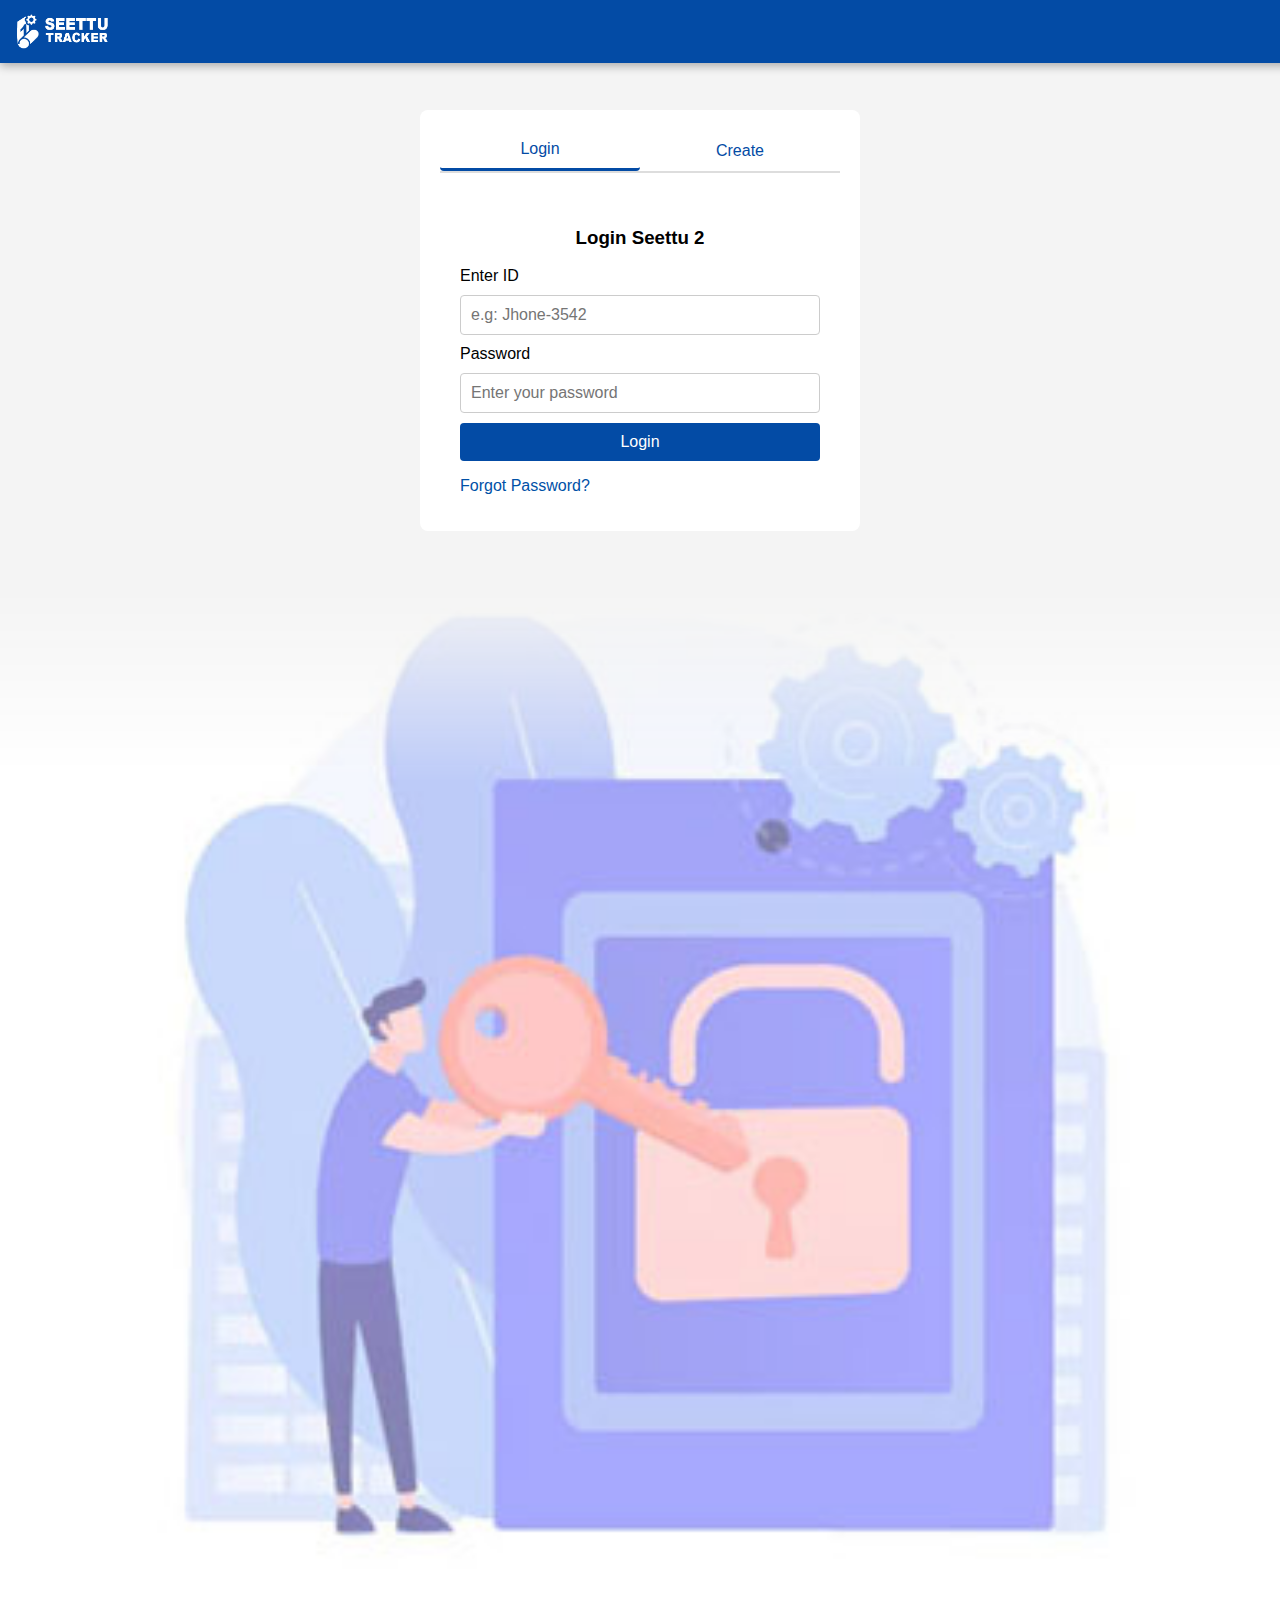
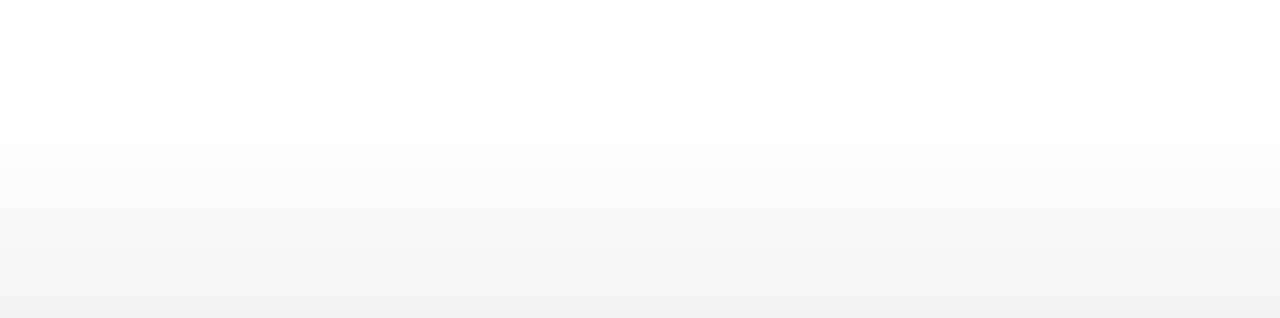
<file: auth.html>
<!DOCTYPE html>
<html lang="en">
<head>
  <meta charset="UTF-8">
  <title>Admin Login</title>
  <link rel="stylesheet" href="CSS/style.css">
<meta name="viewport" content="width=device-width, initial-scale=1.0, maximum-scale=1.0, user-scalable=no">
</head>
<body>

  <!-- Header -->
<div class="header">
  <!-- Left: Logo -->
  <img class="logo" src="icons/Logo.png">



  <!-- Right: Dropdown -->
  <div class="dropdown">
    <button class="dropbtn"><i class="fa-solid fa-ellipsis-vertical"></i></button>
    <div class="dropdown-content">
      <a href="setup.html"><i class="fa-solid fa-gear"></i> Setup Plan</a>
      <a id="printData"><i class="fa-solid fa-print"></i> Print</a>
      <a href="about.html"><i class="fa-solid fa-info"></i> About</a>
    </div>
  </div>
</div>


  </div>


  <div class="auth-container">
    <!-- Tabs -->
    <div class="auth-tabs">
      <button id="loginTab" class="tab-btn active">Login</button>
      <button id="createTab" class="tab-btn">Create</button>
    </div>

    <!-- Login Form (default active) -->
    <form id="loginForm" class="auth-form active">
      <h3>Login Seettu 2</h3>
      <label for="createPhone">Enter ID</label>
      <input type="text" id="loginId" placeholder="e.g: Jhone-3542" required>
      <label for="createPhone">Password</label>
      <input type="password" id="loginPass" placeholder="Enter your password" required>
      <button type="submit">Login</button>
      <p id="forgotPass" style="cursor:pointer; color: #0051a7; text-transform: none;">Forgot Password?</p>    
      <!-- 🔽 Add your image here -->


    </form>

    <!-- Create Form -->
    <form id="createForm" class="auth-form">
      <h3>Create Seettu</h3>
      <label for="createPhone">Phone Number</label>
      <input type="text" id="createPhone" placeholder="+9477XXXXXXX" required>
      <label for="createPhone">Enter Seettu Name</label>
      <input type="text" id="createName" placeholder="Enter seettu / your name" required>
      <label for="createPhone">Password</label>
      <input type="password" id="createPass" placeholder="Enter your password" required>
      <label for="createPhone">Confirm Password</label>
      <input type="password" id="confirmPass" placeholder="Confirm your password" required>
      <button type="submit">Create</button>
    </form>

  </div>

      <!-- 🔽 Add your image here -->
      <div class="setup-image">
        <img src="images/Background-1.jpg" alt="Background">
      </div>
  <script src="JS/auth.js"></script>
<script>
  document.getElementById("forgotPass").addEventListener("click", () => {
    window.location.href = "forgot.html";
  });
</script>

</body>
</html>
</file>
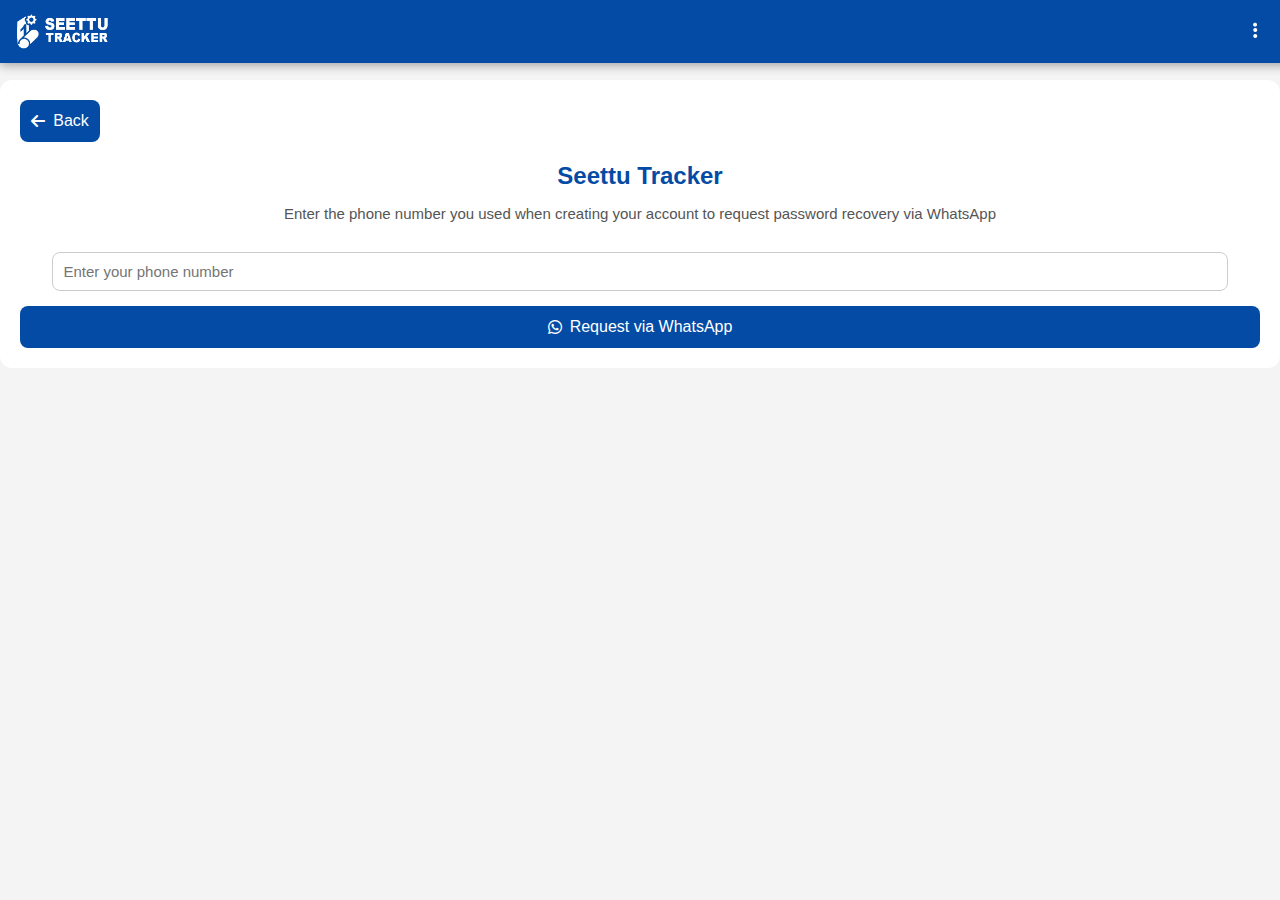
<file: forgot.html>
<!DOCTYPE html>
<html lang="en">
<head>
  <meta charset="UTF-8">
  <meta name="viewport" content="width=device-width, initial-scale=1.0, maximum-scale=1.0, user-scalable=no">
  <title>Forgot Password - Seettu Tracker</title>
  <link rel="stylesheet" href="https://cdnjs.cloudflare.com/ajax/libs/font-awesome/6.5.0/css/all.min.css">
  <link rel="stylesheet" href="CSS/style.css">
  <link rel="icon" type="image/x-icon" href="icons/icon-192.ico">
  <style>
    body {
      font-family: Arial, sans-serif;
      background: #f4f4f4;
      display: flex;
      justify-content: center;
      align-items: center;
    }

    .forgot-container {
      width: 100%;
      background: #fff;
      padding: 20px;
      border-radius: 12px;
      text-align: center;
      margin-top: 20px;
    }

    h2 {
      color: #034ba5;
      margin-bottom: 15px;
    }
    p {
      font-size: 15px;
      color: #555;
      margin-bottom: 20px;
    }
    input[type="tel"] {
      width: 93%;
      padding: 10px;
      font-size: 15px;
      border: 1px solid #ccc;
      border-radius: 8px;
      margin-bottom: 15px;
    }
    button {
      width: 100%;
      padding: 12px;
      font-size: 16px;
      background: #034ba5;
      color: #fff;
      border: none;
      border-radius: 8px;
      cursor: pointer;
      display: flex;
      align-items: center;
      justify-content: center;
      gap: 8px;
    }
    button:hover {
      background: #002f66;
    }
    .back-link {
      display: block;
      margin-top: 15px;
      text-decoration: none;
      font-size: 14px;
      color: #034ba5;
    }
  </style>
</head>
<body>

  <!-- Header -->
<div class="header">
  <!-- Left: Logo -->
  <img class="logo" src="icons/Logo.png">



  <!-- Right: Dropdown -->
  <div class="dropdown">
    <button class="dropbtn"><i class="fa-solid fa-ellipsis-vertical"></i></button>
    <div class="dropdown-content">
      <a href="setup.html"><i class="fa-solid fa-gear"></i> Setup Plan</a>
      <a id="printData"><i class="fa-solid fa-print"></i> Print</a>
      <a href="about.html"><i class="fa-solid fa-info"></i> About</a>
    </div>
  </div>
</div>

  </div>




  <div class="forgot-container">

  <!-- Back Button -->
  <div style="width: 80px;">
    <button onclick="history.back()"><i class="fa-solid fa-arrow-left"></i> Back</button>
  </div>

    <h2>Seettu Tracker</h2>
    <p>Enter the phone number you used when creating your account to request password recovery via WhatsApp</p>
    
    <input type="tel" id="phoneNumber" placeholder="Enter your phone number">
    <button onclick="sendRequest()"><i class="fa-brands fa-whatsapp"></i> Request via WhatsApp</button>
    

  </div>

  <script>
    function sendRequest() {
      const number = document.getElementById('phoneNumber').value.trim();
      if (!number) {
        alert('Please enter your phone number.');
        return;
      }
      const message = encodeURIComponent(`*Hello Admin*, I would like to recover my Seettu Tracker App password for the phone number: *${number}*`);
      const whatsappUrl = `https://wa.me/94784582025?text=${message}`;
      window.open(whatsappUrl, "_blank");
    }
  </script>
</body>
</html>
</file>
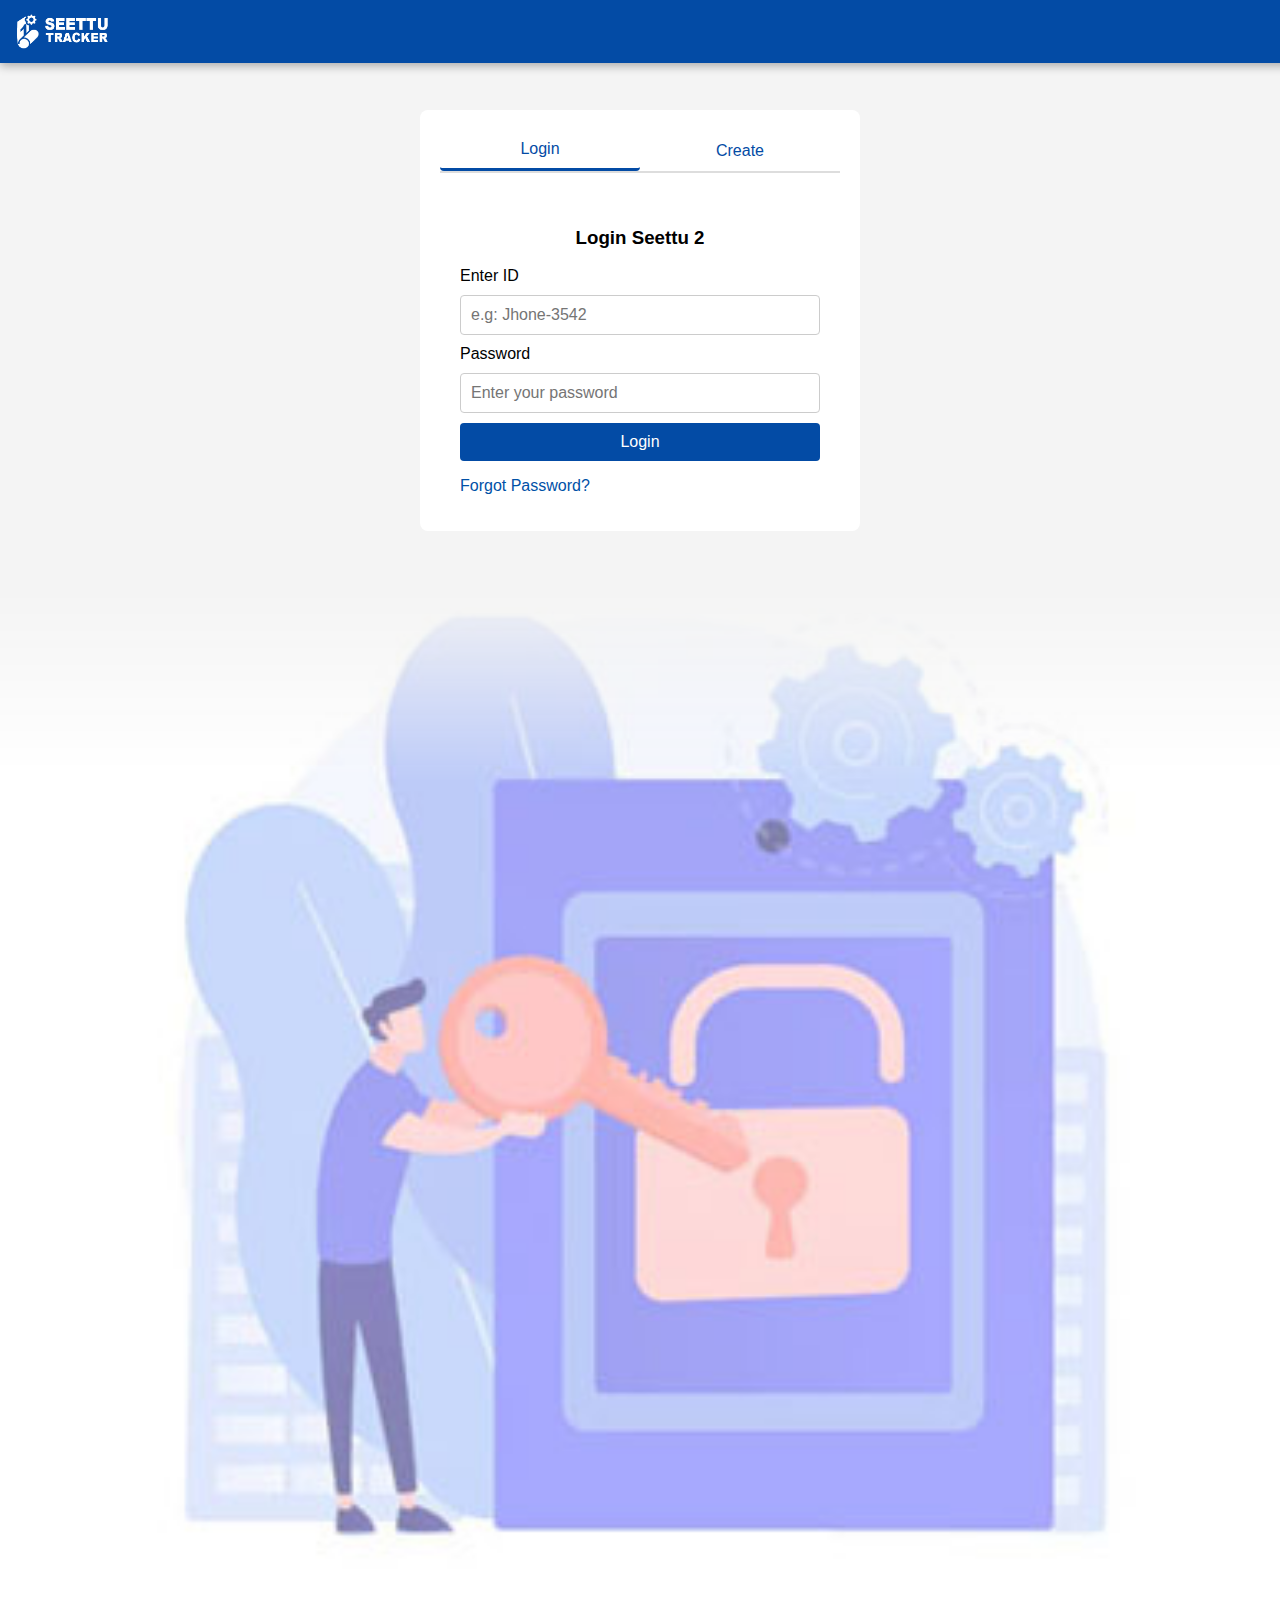
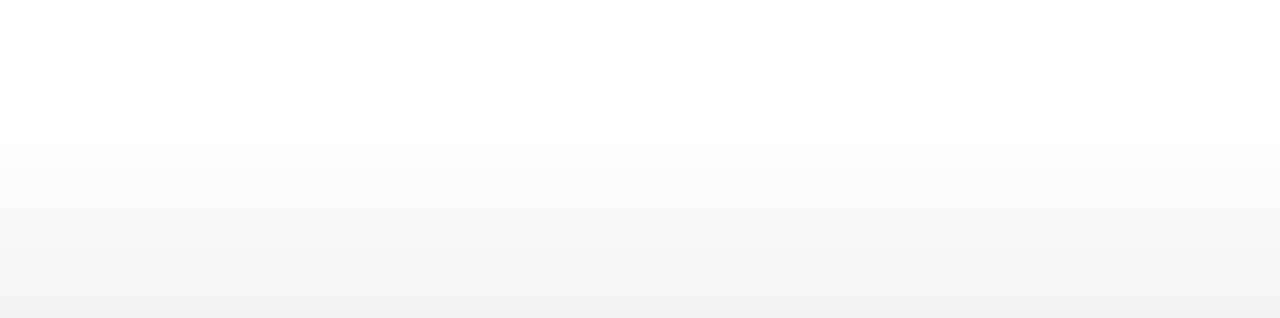
<file: setup.html>
<!DOCTYPE html>
<html lang="en">
<head>
  <meta charset="UTF-8">
<meta name="viewport" content="width=device-width, initial-scale=1.0, maximum-scale=1.0, user-scalable=no">
  <title>Seettu Admin</title>
  <link rel="stylesheet" href="CSS/style.css">
  <link rel="stylesheet" href="https://cdnjs.cloudflare.com/ajax/libs/font-awesome/6.5.0/css/all.min.css">
  <link rel="icon" type="image/x-icon" href="icons/icon-192.ico">


</head>
<body>


<div class="header">
  <img class="logo" src="icons/Logo.png">  

  <!-- Center: Admin ID -->
<div class="admin-id-container">
  <span>ID: </span><span id="navbarAdminId" >-</span>
  <i id="copyAdminId" class="fa-solid fa-copy" 
     style="cursor: pointer; margin-left: 8px;"></i>
</div>

  </div>
  <div class="dropdown">
    <button class="dropbtn"><i class="fa-solid fa-ellipsis-vertical"></i></button>
    <div class="dropdown-content">
  <a href="index.html"><i class="fa-solid fa-area-chart"></i> Tracker</a>
  <a id="exportData"><i class="fa-solid fa-file-export"></i> Export</a>
  <a id="importData"><i class="fa-solid fa-file-import"></i> Import</a>
<!-- Hidden file input for import -->
<input type="file" id="importFile" accept="application/json" style="display:none;">
      <a href="about.html"><i class="fa-solid fa-info"></i> About</a>
<a href="#" id="resetPaymentsa"><i class="fa-solid fa-rotate-left"></i> Logout</a>
    </div>
  </div>
</div>

<span id="navbarAdminId"></span>



<!-- Step 1: Plan Form -->
<div id="step1" class="step active"><br>
  <h2>Setup Seettu Plan</h2>
  <form id="planForm">
    <p align="center">Select Starting Date</p>
    <input type="date" id="startDate" required>
    <input type="number" id="peopleCount" placeholder="Number of People" required>
    <input type="number" id="totalAmount" placeholder="Total Amount" required>
    <select id="frequency" required>
      <option value="">Select Frequency</option>
      <option value="Daily">Daily</option>
      <option value="Weekly">Weekly</option>
      <option value="Monthly">Monthly</option>
    </select>
    <button type="submit" id="nextBtn">Next</button>
  </form>
    <!-- 🔽 Add your image here -->
  <div class="setup-image">
    <img src="images/Background.jpg" alt="Background">
  </div>
  <div id="planInfo" class="message"></div>
</div>


<!-- Step 2: Member Form -->
<div id="step2" class="step"><br>
  <h2>Add Members</h2>
  <form id="registrationForm">
    <select id="number" required></select>
    <input type="text" id="name" placeholder="Full Name" required>
    <input type="text" id="phone" placeholder="Phone Number (optional)">
    <button type="submit">Register</button>
  </form>

  <div class="message" id="message"></div>

  <h3>Registered Members</h3>
  <table id="membersTable">
    <thead>
      <tr>
        <th>Picked Number</th>
        <th>Name</th>
        <th>Phone</th>
        <th>Action</th>
      </tr>
    </thead>
    <tbody></tbody>
  </table>

  <div style="display:flex; justify-content:space-between; margin-top:15px; padding-bottom: 50px;">
    <button id="backBtn" class="secondary-btn">
      <i class="fa-solid fa-arrow-left"></i> Back
    </button>
    <button id="goToPayments" class="primary-btn">
      Next <i class="fa-solid fa-arrow-right"></i>
    </button>
  </div>
</div>





  <script src="JS/script.js"></script>

<script>
  const dropBtn = document.querySelector(".dropbtn");
  const dropdownContent = document.querySelector(".dropdown-content");

  dropBtn.addEventListener("click", (e) => {
    e.stopPropagation();
    dropdownContent.style.display =
      dropdownContent.style.display === "block" ? "none" : "block";
  });

  document.addEventListener("click", () => {
    dropdownContent.style.display = "none";
  });
</script>
<script>
  document.getElementById("viewSeettuBtn").addEventListener("click", () => {
    window.location.href = "list.html";
  });
</script>


<script>

  const goToPaymentsBtn = document.getElementById("goToPayments");
if (goToPaymentsBtn) {
  goToPaymentsBtn.addEventListener("click", () => {
    window.location.href = "index.html"; // now index.html = payments.html
  });
}
</script>

<script>
const backBtn = document.getElementById("backBtn");
if (backBtn) {
  backBtn.addEventListener("click", (e) => {
    e.preventDefault();
    document.getElementById("step2").classList.remove("active");
    document.getElementById("step1").classList.add("active");
  });
}
</script>
</body>
</html>
</file>
<file: CSS/style.css>
/* Push content below fixed header */
body {
  margin: 0;
  padding-top: 60px; /* height of header */
  background-color: #f4f4f4;
  font-family: Arial, sans-serif;
}

h2, h3 {
  text-align: center;
}

form {
  max-width: 400px;
  margin: auto;
  background-color: #fff;
  padding: 20px;
  border-radius: 8px;
}

/* Keep forms responsive */
form {
  max-width: 400px;
  width: 90%;         /* make it scale on small screens */
  margin: 10px auto;  /* center form */
}

/* Fix input fields */
form input,
form select,
form button {
  width: 100%;        /* only full width inside the form */
  box-sizing: border-box; /* prevent overflow from padding */
}


input {
  width: 100%;
  padding: 10px;
  margin: 10px 0;
  border-radius: 4px;
  border: 1px solid #ccc;
}

button{
  width: 100%;
  padding: 10px;
  color: white;
  border: none;
  border-radius: 4px;
  cursor: pointer;
  font-size: 16px;
  background-color: #034ba5;

}

button:hover {
  background-color: #00316f;
}

.message {
  max-width: 400px;
  margin: 20px auto;
  text-align: center;
  font-weight: bold;
}

table {
  width: 90%;
  margin: 20px auto;
  border-collapse: collapse;
  background-color: #fff;
  border-radius: 8px;
  overflow: hidden;
  box-shadow: 0 4px 6px rgba(0,0,0,0.1);
}

th, td {
  padding: 12px;
  border-bottom: 1px solid #ccc;
  text-align: center;
}

th {
  background-color: #6d6d6d;
  color: white;
}

tr:nth-child(even) {
  background-color: #f2f2f2;
}

.delete-btn {
  background-color: #e74c3c;
  color: white;
  border: none;
  padding: 6px 12px;
  cursor: pointer;
  border-radius: 4px;
}

.delete-btn:hover {
  background-color: #c0392b;
}

select {
  width: 100%;
  padding: 10px;
  margin: 10px 0;
  border-radius: 4px;
  border: 1px solid #ccc;
  background-color: #fff;
  font-size: 16px;
}

input, select {
  width: 100%;
  padding: 10px;
  margin: 10px 0;
  border-radius: 4px;
  border: 1px solid #ccc;
  font-size: 16px;
}


/* Fixed Header - 3 parts layout */
.header {
  position: fixed;
  top: 0;
  left: 0;
  width: 100%;
  background-color: #034ba5;
  color: white;
  padding: 12px 15px;
  font-size: 16px;
  display: grid;
  grid-template-columns: 1fr auto 1fr; /* left | center | right */
  align-items: center;
  z-index: 1000;
  box-shadow: 0 3px 9px rgba(0,0,0,0.3);
}

.logo {
  text-align: left;
  font-weight: bold;
  font-size: 18px;
  width: 100px;
}


.info {
  text-align: center;
  background: white;
  padding-top: 20px;
  padding-bottom: 15px;
  color: #000000;
  margin-left: 10%;
  width: 80%;
  border-bottom-left-radius: 15px;
  border-bottom-right-radius: 15px;
  box-shadow: 0 2px 5px rgba(0,0,0,0.2);

}


.info span {
  margin-left: 10px;
}

/* Navigation */
.nav-controls {
  display: flex;
  justify-content: space-between;  /* arrows on edges */
  align-items: center;
  margin: 15px 0;
  padding: 0 20px;                 /* some space from edges */
  position: relative;
}

.nav-controls span {
  flex: 1;
  text-align: center;
  font-weight: bold;
  font-size: 18px;
  white-space: nowrap;  /* prevent date breaking */
}

/* Big triangle navigation buttons */
.nav-btn {
  background: none;
  border: none;
  color: #034ba5;
  font-size: 48px;   /* make icon big */
  cursor: pointer;
  padding: 0;
  width: 50px;
}

.nav-btn:disabled {
  color: #ccc;
  cursor: not-allowed;
}


.nav-btn:hover {
  background: none;
}



/* Receiver Card */
.receiver-card {
  background: #dbebff;
  border: 2px solid #034ba5;
  border-radius: 10px;
  padding: 15px;
  margin: 15px;
  text-align: center;
  position: relative;   /* needed for absolute badge */
}



.receiver-card h3 {
  margin-bottom: 10px;
}
.progress-bar {
  background: #ffffff;
  border-radius: 10px;
  overflow: hidden;
  height: 10px;
  margin-top: 10px;
}
.progress-bar span {
  display: block;
  height: 100%;
  background: #034ba5;
}

/* Payer List */
#payList {
  margin: 15px;
}
.payer-row {
  display: flex;
  align-items: center;
  justify-content: space-between; /* pushes checkbox to right */
  padding: 12px;
  border-radius: 6px;
  margin-bottom: 8px;
  font-size: 15px;
}
.payer-row span:first-child {
  flex: 1; /* name takes left space */
}

.payer-row i.fa-user-check {
  color: #ffcc00;   /* highlight color for receiver */
  margin-right: 6px;
}


.payer-row input {
  margin-left: 10px;
  transform: scale(1.3);
}
.payer-row.paid {
  background: #034ba5;
  color: white;
}
.payer-row.unpaid {
  background: #f2f2f2;
  color: #555;
}

.checkbox-icon {
  font-size: 22px;
  cursor: pointer;
  margin-left: 10px;
}

.payer-row.paid .checkbox-icon {
  color: white;   /* white icon on green row */
}

.payer-row.unpaid .checkbox-icon {
  color: #034ba5; /* green icon on gray row */
}

/* Header icons spacing */
.header .info span {
  margin-left: 12px;
  font-size: 14px;
}
.header .info i {
  margin-right: 4px;
}

/* Dropdown floating top-right */
.dropdown {
  position: fixed;
  top: 10px;
  right: 10px;
  display: inline-block;
  z-index: 9999;
}

.dropbtn {
  background: none;
  border: none;
  color: white;
  font-size: 18px;
}

.dropbtn:hover{
  background: none;
  border: none;
}

/* Dropdown (always hidden until JS toggles it) */
.dropdown-content {
  display: none;
  position: absolute;
  right: 0;
  top: 100%;
  background-color: #fff;
  min-width: 160px;
  box-shadow: 0px 8px 16px rgba(0,0,0,0.2);
  border-radius: 6px;
  z-index: 2000; /* make sure it's above header */
}

.dropdown-content a {
  color: #333;
  padding: 10px 14px;
  text-decoration: none;
  display: flex;
  align-items: center;
}

.dropdown-content a i {
  margin-right: 8px;
  color: #034ba5;
}

.dropdown-content a:hover {
  background-color: #f1f1f1;
}

.dropdown:hover .dropdown-content {
  display: block;
}


.icon-btn {
  background-color: #e74c3c;
  color: white;
  border: none;
  padding: 8px 10px;
  border-radius: 50%;
  font-size: 16px;
  cursor: pointer;
  box-shadow: 0 2px 5px rgba(0,0,0,0.2);
}

.icon-btn:hover {
  background-color: #c0392b;
}

/* Fix Reset button size */
#resetPayments {
  width: auto;       /* only as wide as content */
  display: inline-block;
  margin-right: 0px;
}

#startDate {
  width: 100%;
  max-width: 250px;   /* keep it compact */
  display: block;
  margin: 10px auto;
}

/* Round badge inside receiver card */
.round-badge {
  position: absolute;
  top: 10px;
  left: 10px;
  background: #034ba5;
  color: white;
  font-weight: bold;
  font-size: 20px;
  border-radius: 10%;
  width: 50px;
  height: 50px;
  display: flex;
  justify-content: center;
  align-items: center;
  box-shadow: 0 2px 6px rgba(0,0,0,0.2);
}

.completed-icon {
  color: #034ba5;   /* same green as theme */
  margin-left: 8px;
  font-size: 18px;
}

/* Base step hidden */
.step {
  display: none;
  animation-duration: 0.4s;
  animation-fill-mode: both;
}

/* Active step */
.step.active {
  display: block;
}

/* Slide in from right (Next) */
@keyframes slideInRight {
  from { transform: translateX(100%); opacity: 0; }
  to { transform: translateX(0); opacity: 1; }
}

/* Slide in from left (Back) */
@keyframes slideInLeft {
  from { transform: translateX(-100%); opacity: 0; }
  to { transform: translateX(0); opacity: 1; }
}

.slide-in-right {
  animation-name: slideInRight;
}

.slide-in-left {
  animation-name: slideInLeft;
}


.secondary-btn {
  background-color: #ccc;
  color: #333;
  border: none;
  padding: 10px 16px;
  border-radius: 6px;
  cursor: pointer;
  font-size: 16px;
}

.secondary-btn:hover {
  background-color: #bbb;
}

.setup-image {
  margin-top: 20px;
  text-align: center;
}

.setup-image img {
  width: 100%;
  height: auto;       /* keeps proportions */
  border-radius: 8px; /* optional rounded corners */
  /* Fade top + bottom */
  -webkit-mask-image: linear-gradient(to bottom, transparent, black 15%, black 85%, transparent);
  -webkit-mask-repeat: no-repeat;
  -webkit-mask-size: 100% 100%;
  mask-image: linear-gradient(to bottom, transparent, black 15%, black 85%, transparent);
  mask-repeat: no-repeat;
  mask-size: 100% 100%;
}

/* Auth Page Tabs */
.auth-container {
  max-width: 400px;
  margin: 50px auto;
  background: #fff;
  padding-left: 20px;
  padding-right: 20px;
  padding-top: 20px;
  border-radius: 8px;
}

.auth-tabs {
  display: flex;
  justify-content: space-between;
  margin-bottom: 15px;
  border-bottom: 2px solid #ddd;
}

.tab-btn {
  flex: 1;
  padding: 10px;
  text-align: center;
  border: none;
  background: none;
  font-size: 16px;
  cursor: pointer;
  transition: 0.3s;
  color: #034ba5;
}

.tab-btn.active {
  color: #034ba5;
  border-bottom: 3px solid #034ba5;
}

.tab-btn:hover {
  color: white;
}

.auth-form {
  display: none;
}

.auth-form.active {
  display: block;
}
.admin-id {
  font-size: 16px;
  font-weight: bold;
  text-align: center;
  cursor: pointer;
  margin-right: 20px;
}

.admin-id:hover {
  text-decoration: underline;
}

#uploadBtn {
  position: fixed;
  bottom: 20px;
  right: 20px;
  width: 60px;
  height: 60px;
  border-radius: 50%;
  background-color: #034ba5; /* Green */
  color: white;
  font-size: 24px;
  border: none;
  cursor: pointer;
  box-shadow: 0px 4px 8px rgba(0, 0, 0, 0.2);
  display: flex;
  align-items: center;
  justify-content: center;
  transition: background-color 0.2s ease, transform 0.2s ease;
  z-index: 999; /* stays on top */
}

#uploadBtn:hover {
  background-color: #218838; /* darker green */
  transform: scale(1.1);
}

.paylist-container{
  padding-bottom: 90px;
}
</file>
